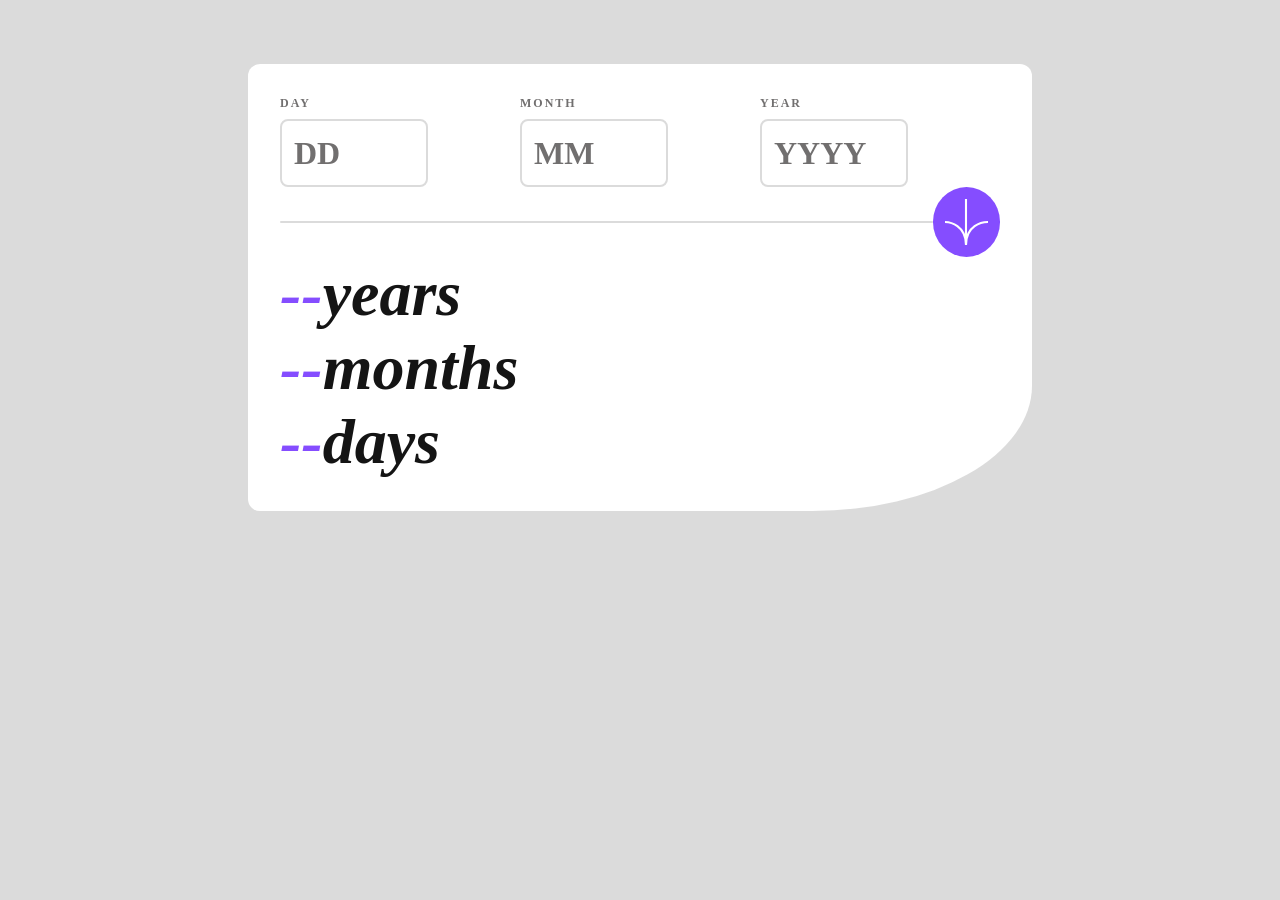
<file: index.html>
<!DOCTYPE html>
<html lang="en">
<head>
    <meta charset="UTF-8">
    <meta name="viewport" content="width=device-width, initial-scale=1.0">
    <link rel="stylesheet" href="style.css">
    <link rel="stylesheet" href="fonts/Poppins-Bold.ttf">
    <link rel="stylesheet" href="fonts/Poppins-BoldItalic.ttf">
    <link rel="stylesheet" href="fonts/Poppins-ExtraBold.ttf">
    <link rel="stylesheet" href="fonts/Poppins-ExtraBoldItalic.ttf">
    <link rel="stylesheet" href="fonts/Poppins-Italic.ttf">
    <link rel="stylesheet" href="fonts/Poppins-Regular.ttf">
    <title>Project 12 - Age Calculator</title>
</head> 
<body>
    <div class="container">
        <div class="inputs section">
            <div class="box day">
                <p class="title">DAY</p>
                <input type="text" placeholder="DD" id="date" maxlength="2">
                <p class="error">This field is required</p>
            </div>
            <div class="box month">
                <p class="title">MONTH</p>
                <input type="text" placeholder="MM" id="month" maxlength="2">
                <p class="error">This field is required</p>
            </div>
            <div class="box year">
                <p class="title">YEAR</p>
                <input type="text" placeholder="YYYY" id="year" maxlength="4">
                <p class="error">This field is required</p>
            </div>
        </div>
        <div class="submit section">
            <span></span>
            <button>
                <img src="img/icon-arrow.svg" alt="">
            </button>
        </div>
        <div class="result section">
            <div id="resultYear"><p>--</p> years</div>
            <div id="resultMonth"><p>--</p> months</div>
            <div id="resultDay"><p>--</p> days</div>
        </div>
    </div>

    <script src="main.js"></script>
</body>
</html>
</file>
<file: style.css>
@import url(https://fonts.google.com/specimen/Poppins);
:root {

    /* Primary */
    --Purple: rgb(133, 77, 255);
    --Light-red: hsl(0, 100%, 67%);

    /* Neutrall */
    --White: rgb(255, 255, 255);
    --Off-white: hsl(0, 0%, 94%);
    --Light-grey: hsl(0, 0%, 86%);
    --Smokey-grey: hsl(0, 1%, 44%);
    --Off-black: hsl(0, 0%, 8%);
}

* {
    font-family: 'Poppins';
    margin: 0;
    padding: 0;
    transition: all ease .3s;
}

body {
    background-color: var(--Light-grey);
    display: flex;
    align-items: center;
    justify-content: center;
}

.container {
    background-color: var(--White);
    width: 720px;
    border-radius: .75rem .75rem 28% .75rem;
    padding: 2rem;
    margin: 4rem;
}

.container .inputs {
    display: flex;
    width: 100%;
}
.container .inputs .box{
    width: 100%;
}

.container .inputs p{
    font-size: 12px;
    font-weight: 700;
    letter-spacing: 2px;
    color: var(--Smokey-grey);
}
.container .inputs input {
    margin-top: 8px;
    padding: 12px;
    width: 120px;
    height: 40px;
    border-radius: 8px;
    border: 2px solid var(--Light-grey);
    outline: none;
    font-size: 32px;
    font-weight: 800;
}

.container .inputs input:focus {
    border-color: var(--Purple);
}

.container .inputs input::placeholder {
    color: var(--Smokey-grey);
}
.container .inputs .box.errorInput p {
    color: var(--Light-red) !important;
    display: block !important;
}
.container  .inputs .box.errorInput input {
    border-color: var(--Light-red);
}
.container .inputs .error{
    font-style: italic;
    font-weight: 400;
    letter-spacing: 1px;
    display: none;
    margin-top:8px;
    font-size: 10px;
    font-weight: normal;
    color: var(--Light-red);
}
.box.show .inputs .error{
    display: block;
}
.container .submit {
    display: flex;
    align-items: center;
}

.container .submit span {
    border-radius: 2px;
    height: 2px;
    width: 100%;
    background-color: var(--Light-grey);
}

.container .submit button {
    padding: 12px;
    width: 72px;
    height: 70px;
    outline: none;
    border: none;
    border-radius: 50%;
    background-color: var(--Purple);
    cursor: pointer;
    transition: ease .4s;
}

.container .submit button:hover {
    background-color: var(--Off-black);
}

.container .submit button img {
    width: 100%;
    height: 100%;
    object-fit: cover;
}
.container .result div{
    font-style: italic;
    font-weight: 800;
    font-size: 64px;
    color: var(--Off-black);
}
.container .result div p{
    color: var(--Purple);
}

#resultYear, #resultMonth, #resultDay {
    display: flex;
}


@media screen and (max-width: 375px) {
    .container {
        width: 100%;
        padding:2rem 1rem;
        margin: 1rem;
        border-bottom-right-radius: 22%;
    }
    .container .inputs {
        gap: 8px;
    }
    .container .inputs p{
        font-size: 12px;
    }
    .container .inputs input {
        width: 52px;
        height: 24px;
        font-size: 16px;
    }
    .container .submit {
        margin: 3rem 0;
        position: relative;
    }
    
    .container .submit button {
        width: 52px;
        height: 52px;
        position: absolute;
        left: 50%;
        transform: translateX(-50%);
    }
    .container .result div{
        font-size: 42px;
    }

}
</file>
